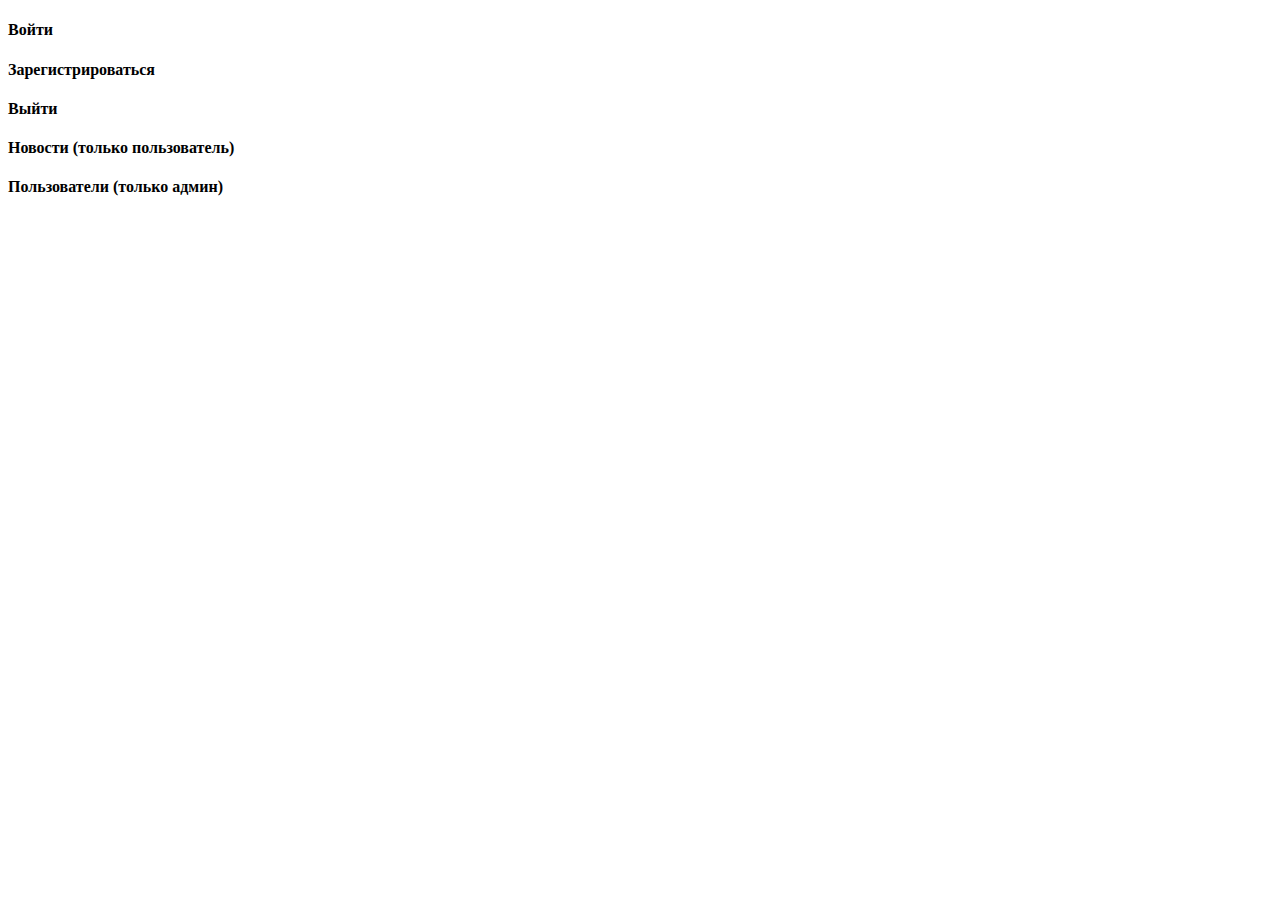
<file: src/main/Resources/Templates/index.html>
<!DOCTYPE HTML>
<html xmlns:th="http://www.thymeleaf.org" xmlns:sec="http://www.w3.org/1999/xhtml">
<head>
    <title>Главная</title>
    <meta http-equiv="Content-Type" content="text/html; charset=UTF-8"/>
    <link rel="stylesheet" type="text/css" th:href="@{/resources/css/style.css}">
</head>
<body>
<div>
    <h3 th:text="${#httpServletRequest.remoteUser}"></h3>
    <div sec:authorize="!isAuthenticated()">
        <h4><a th:href="@{/login}">Войти</a></h4>
        <h4><a th:href="@{/registration}">Зарегистрироваться</a></h4>
    </div>
    <div sec:authorize="isAuthenticated()">
        <h4><a th:href="@{/logout}">Выйти</a></h4>
    </div>
    <h4><a th:href="@{/home}">Новости (только пользователь)</a></h4>
    <h4><a th:href="@{/admin/users}">Пользователи (только админ)</a></h4>
</div>
</body>
</html>
</file>
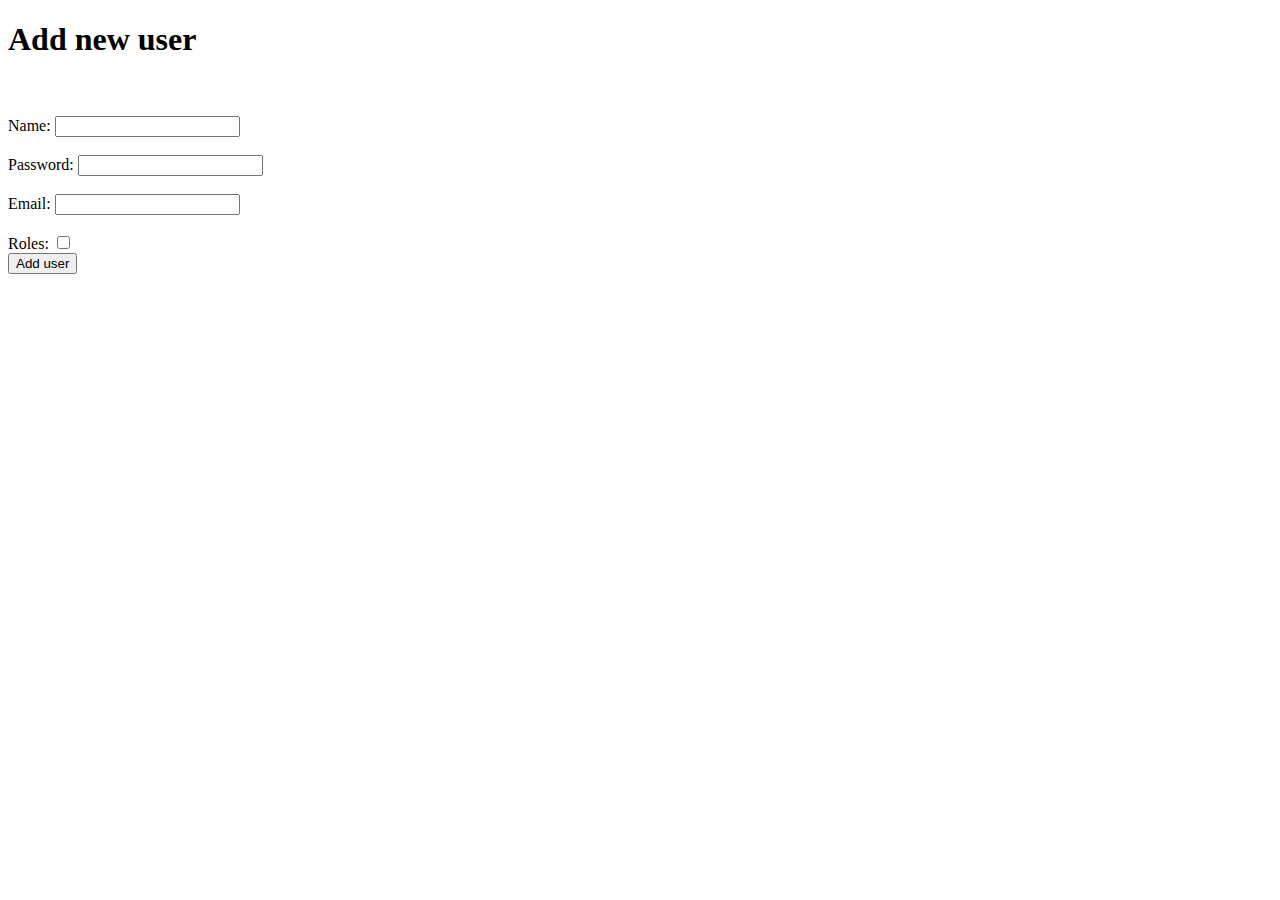
<file: src/main/resources/templates/add-user.html>
<!DOCTYPE html>
<html xmlns="http://www.w3.org/1999/xhtml" xmlns:th="http://www.thymeleaf.org">

<body>
<h1>Add new user</h1>
<br><br>
<form th:method="POST" th:action="@{/admin/addUser}" th:object="${user}">
  <input type="hidden" th:field="*{id}">
  <label for="username">Name:</label>
  <input type="text" th:field="*{username}" id="username">
  <br><br>
  <label for="password">Password:</label>
  <input type="text" th:field="*{password}" id="password">
  <br><br>
  <label for="email">Email:</label>
  <input type="text" th:field="*{email}" id="email">
  <br><br>
  <label>Roles:
    <input type="checkbox" name="roles"
           th:each="role : ${allRoles}"
           th:text="${role.name}"
           th:value="${role.id}"
           th:field="*{roles}"
    />
  </label>
  <br>
  <input type="submit" value="Add user"/>
</form>

</body>
</html>
</file>
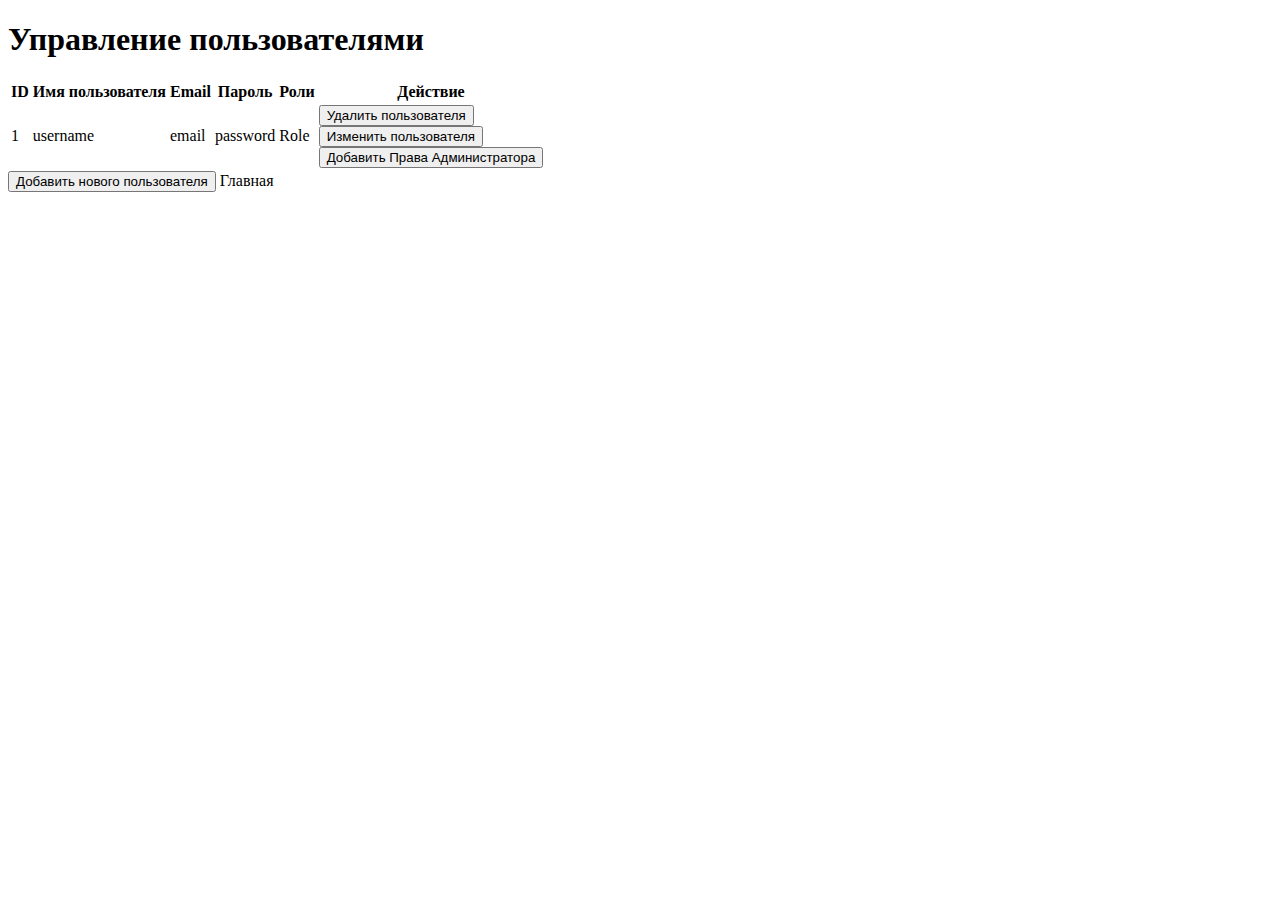
<file: src/main/Resources/Templates/admin.html>
<!DOCTYPE html>
<html xmlns:th="http://www.thymeleaf.org">
<head>
  <meta charset="utf-8">
  <title>Управление пользователями</title>
  <link rel="stylesheet" th:href="@{${contextPath}/resources/css/style.css}" type="text/css"/>
</head>
<body>
<div>
  <h1>Управление пользователями</h1>
  <table>
    <thead>
    <tr>
      <th>ID</th>
      <th>Имя пользователя</th>
      <th>Email</th>
      <th>Пароль</th>
      <th>Роли</th>
      <th>Действие</th>
    </tr>
    </thead>
    <tbody>
    <tr th:each="user : ${allUsers}">
      <td th:text="${user.id}">1</td>
      <td th:text="${user.username}">username</td>
      <td th:text="${user.email}">email</td>
      <td th:text="${user.password}">password</td>
      <td>
        <span th:each="role : ${user.roles}" th:text="${role.name} + '; '">Role</span>
      </td>
      <td>
        <form th:action="@{/admin/users}" method="post">
          <input type="hidden" name="userId" th:value="${user.id}"/>
          <input type="hidden" name="action" value="delete"/>
          <button type="submit">Удалить пользователя</button>
        </form>
        <form th:action="@{/updateUser}" method="get">
          <input type="hidden" name="userId" th:value="${user.id}"/>
          <button type="submit">Изменить пользователя</button>
        </form>
        <form th:action="@{/admin/assignAdminRole}" method="post">
          <input type="hidden" name="userId" th:value="${user.id}"/>
          <button type="submit">Добавить Права Администратора</button>
        </form>
      </td>
    </tr>
    </tbody>
  </table>
  <a th:href="@{/admin/users/new}">
    <button type="button">Добавить нового пользователя</button>
  </a>
  <a th:href="@{/}">Главная</a>
</div>
</body>
</html>
</file>
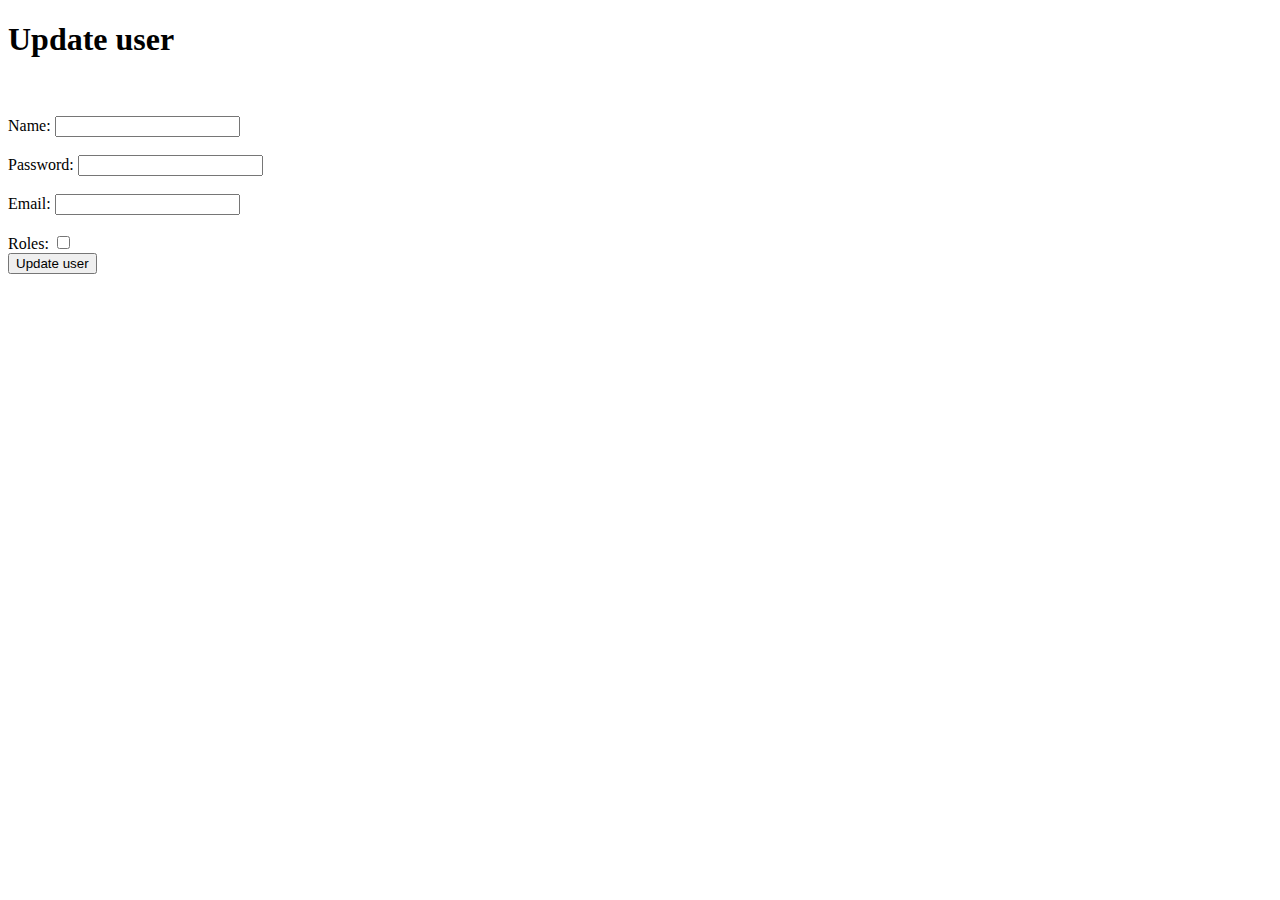
<file: src/main/resources/templates/edit-user.html>
<!DOCTYPE html>
<html xmlns="http://www.w3.org/1999/xhtml" xmlns:th="http://www.thymeleaf.org">
<head>
  <meta charset="UTF-8">
  <title>Update User</title>
</head>
<body>
<h1>Update user</h1>
<br><br>
<form th:action="@{/admin/update/{id}(id=${user.id})}" method="post" th:object="${user}">
  <input type="hidden" name="_method" value="patch">

  <label for="username">Name:</label>
  <input type="text" th:value="*{username}" id="username" name="username">
  <br><br>

  <label for="password">Password:</label>
  <input type="text" th:value="*{password}" id="password" name="password">
  <br><br>

  <label for="email">Email:</label>
  <input type="text" th:value="*{email}" id="email" name="email">
  <br><br>

  <label>Roles:
    <input type="checkbox" name="roles"
           th:each="role : ${allRoles}"
           th:text="${role.name}"
           th:value="${role.id}"
           th:field="*{roles}"
    />
  </label>
  <br>

  <input type="submit" value="Update user"/>
</form>

</body>
</html>
</file>
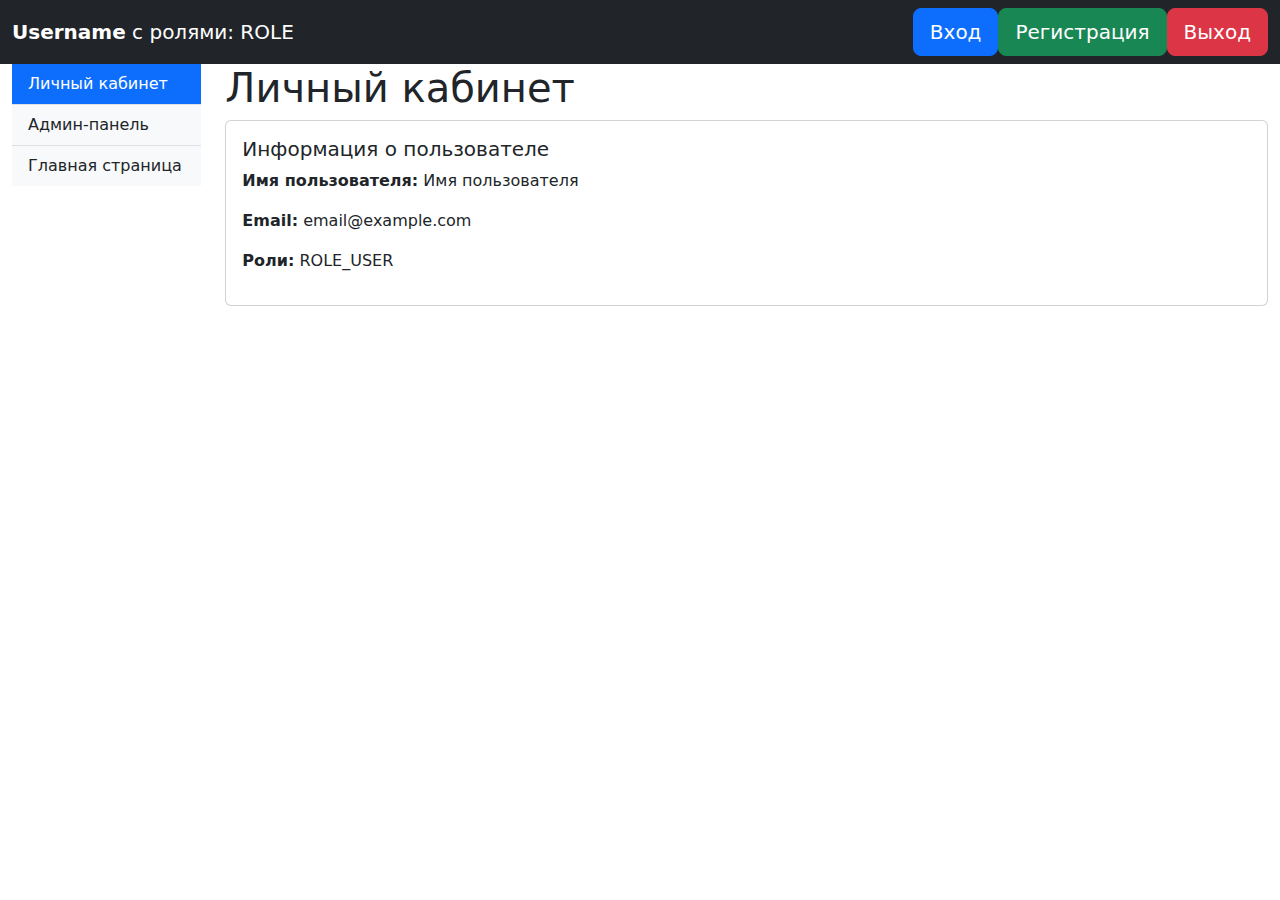
<file: src/main/resources/templates/home.html>
<!DOCTYPE html>
<html lang="en" xmlns:th="http://www.thymeleaf.org"
      xmlns:sec="http://www.thymeleaf.org/extras/spring-security">
<head>
    <meta charset="UTF-8">
    <title>Личный кабинет</title>
    <link href="https://cdn.jsdelivr.net/npm/bootstrap@5.3.0/dist/css/bootstrap.min.css" rel="stylesheet">
</head>
<body>

<!-- Панель навигации -->
<nav class="navbar navbar-expand-lg navbar-dark bg-dark">
    <div class="container-fluid">
        <div class="navbar-brand">
      <span sec:authorize="isAuthenticated()">
        <span th:text="${#authentication.name}" style="font-weight: bold">Username</span>
        <span> с ролями: </span>
        <span th:each="role : ${#authentication.authorities}" th:text="${role.getAuthority()}">ROLE</span>
      </span>
        </div>
        <div class="collapse navbar-collapse" id="navbarNav">
            <ul class="navbar-nav ms-auto">
                <li class="nav-item" sec:authorize="!isAuthenticated()">
                    <a class="btn btn-primary me-0 btn-lg" th:href="@{/login}">Вход</a>
                </li>
                <li class="nav-item" sec:authorize="!isAuthenticated()">
                    <a class="btn btn-success btn-lg" th:href="@{/registration}">Регистрация</a>
                </li>
                <li class="nav-item" sec:authorize="isAuthenticated()">
                    <form th:action="@{/logout}" method="post">
                        <button type="submit" class="btn btn-danger btn-lg">Выход</button>
                    </form>
                </li>
            </ul>
        </div>
    </div>
</nav>

<!-- Основной контейнер -->
<div class="container-fluid">
    <div class="row no-gutters">
        <div class="col-md-2" id="sidebar-wrapper">
            <div class="list-group list-group-flush">
                <div class="list-group-item bg-primary text-white">Личный кабинет</div>
                <a href="/admin/users" sec:authorize="hasRole('ROLE_ADMIN')" class="list-group-item list-group-item-action bg-light">Админ-панель</a>
                <a href="/" class="list-group-item list-group-item-action bg-light">Главная страница</a>
            </div>
        </div>
        <div class="col-md-10">
            <h1>Личный кабинет</h1>
            <div class="card">
                <div class="card-body">
                    <h5 class="card-title">Информация о пользователе</h5>
                    <p><strong>Имя пользователя:</strong> <span th:text="${user.username}">Имя пользователя</span></p>
                    <p><strong>Email:</strong> <span th:text="${user.email}">email@example.com</span></p>
                    <p><strong>Роли:</strong>
                        <span th:each="role : ${user.roles}" th:text="${role.name} + '; '">ROLE_USER</span>
                    </p>
                </div>
            </div>
        </div>
    </div>
</div>

<script src="https://cdn.jsdelivr.net/npm/@popperjs/core@2.11.6/dist/umd/popper.min.js"></script>
<script src="https://cdn.jsdelivr.net/npm/bootstrap@5.3.0/dist/js/bootstrap.min.js"></script>
</body>
</html>
</file>
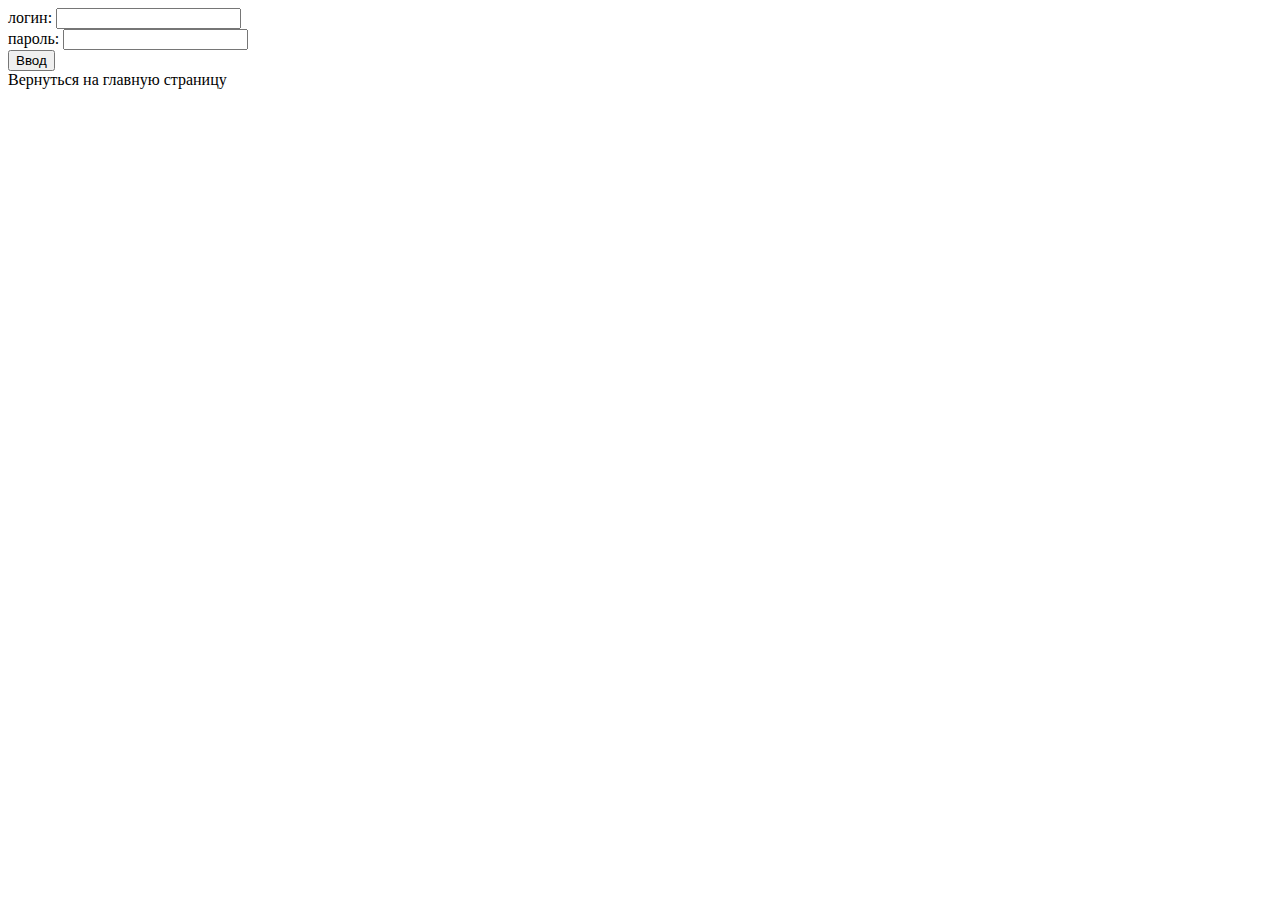
<file: src/main/Resources/Templates/login.html>
<!DOCTYPE html>
<html xmlns:th="http://www.thymeleaf.org"
      xmlns:sec="http://www.thymeleaf.org/extras/spring-security">
<head>
    <title>Login</title>
</head>
<body>
<form th:action="@{/login}" method="post">
    <div>
        <label>логин:</label>
        <input type="text" name="username"/>
    </div>
    <div>
        <label>пароль:</label>
        <input type="password" name="password"/>
    </div>
    <div>
        <button type="submit">Ввод</button>
    </div>
</form>
<div sec:authorize="isAuthenticated()">
    <a th:href="@{/}">Вернуться на главную страницу</a>
</div>
</body>
</html>
</file>
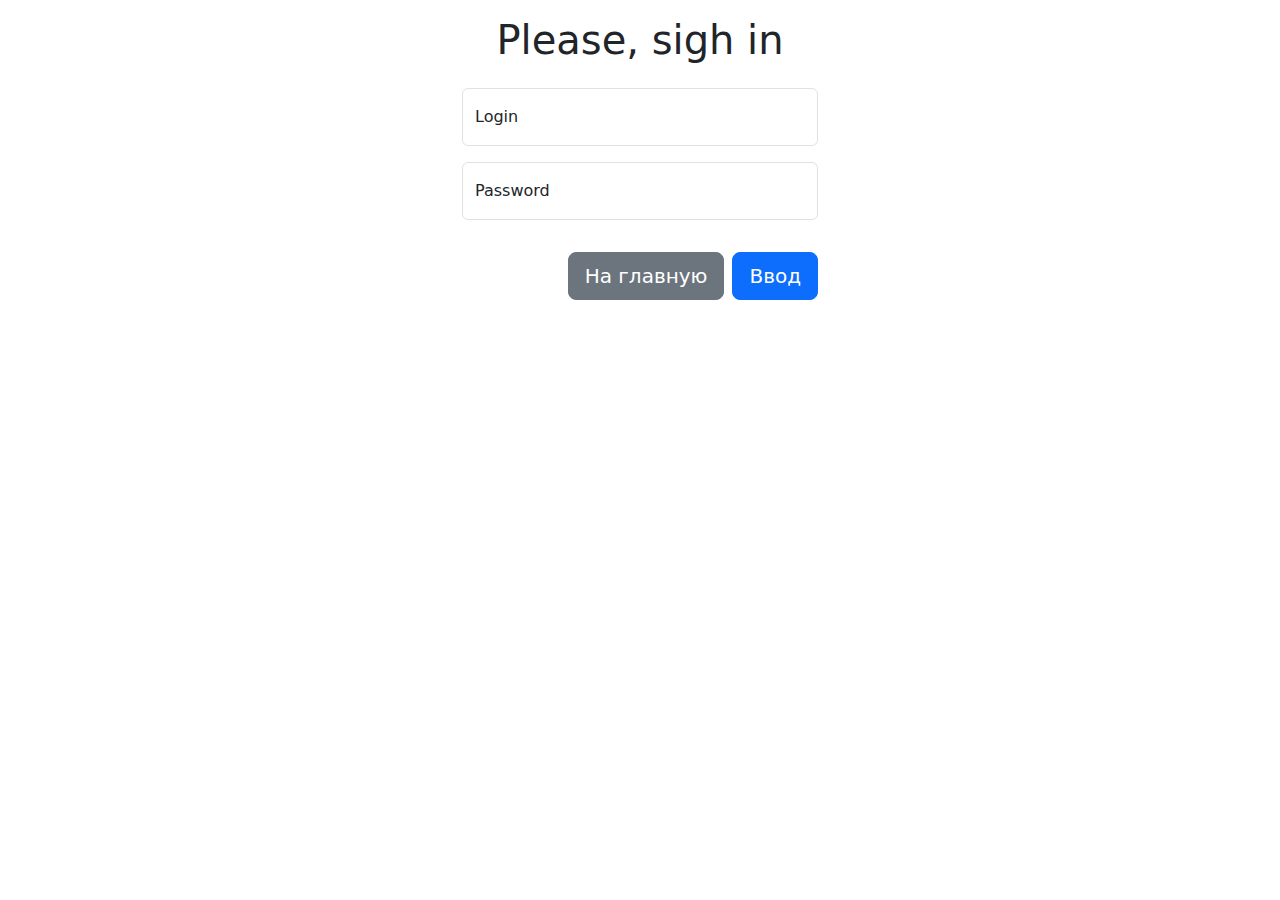
<file: src/main/resources/templates/login.html>
<!DOCTYPE html>
<html lang="en" xmlns:th="http://www.thymeleaf.org"
      xmlns:sec="http://www.thymeleaf.org/extras/spring-security">
<head>
  <meta charset="UTF-8">
  <meta name="viewport" content="width=device-width, initial-scale=1.0">
  <title>Thymeleaf Security Example</title>
  <link href="https://cdn.jsdelivr.net/npm/bootstrap@5.3.0/dist/css/bootstrap.min.css" rel="stylesheet">
</head>

<body class="d-flex justify-content-center align-items-start vh-100">
<div class="container mt-3">
  <div class="row justify-content-center">
    <div class="col-md-4 text-center">
      <h1 class="mb-4">Please, sigh in</h1>
      <form th:action="@{/login}" method="post">
        <div class="form-floating mb-3">
          <input type="text" name="username" class="form-control" id="floatingInput" placeholder="login.example">
          <label for="floatingInput">Login</label>
        </div>
        <div class="form-floating mb-3">
          <input type="password"  name="password" class="form-control" id="floatingPassword" placeholder="Password">
          <label for="floatingPassword">Password</label>
        </div>
        <div class="d-flex justify-content-end gap-2">
          <a th:href="@{/}" class="btn btn-secondary btn-lg mt-3">На главную</a>
          <button type="submit" class="btn btn-primary btn-lg mt-3">Ввод</button>
        </div>
      </form>
    </div>
  </div>
</div>
</body>
</html>
</file>
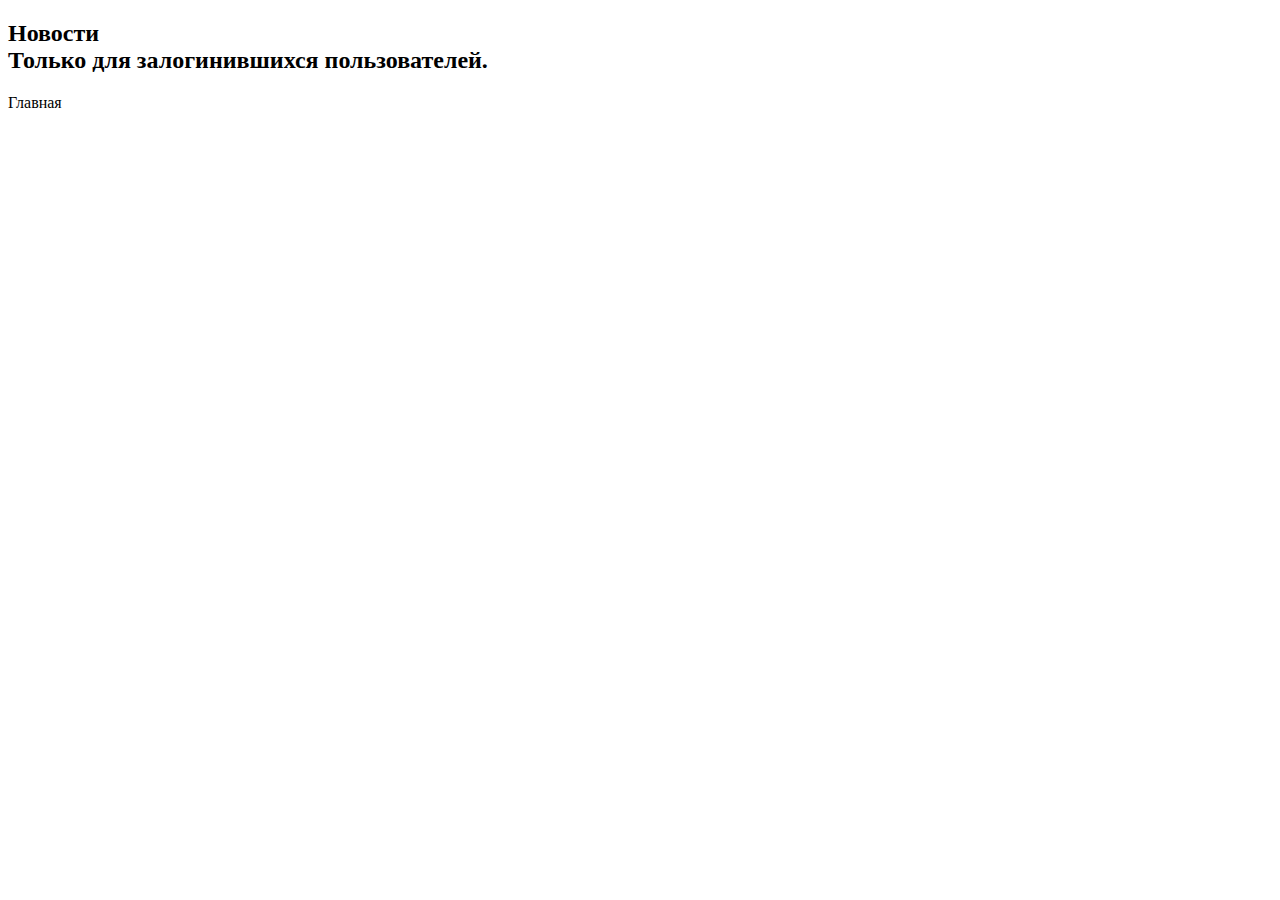
<file: src/main/resources/templates/news.html>
<!DOCTYPE html>
<html xmlns:th="http://www.thymeleaf.org">
<head>
    <meta charset="utf-8">
    <title>Новости</title>
</head>
<body>
<div>
    <h2>Новости <br> Только для залогинившихся пользователей.</h2>
    <a th:href="@{/}">Главная</a>
</div>
</body>
</html>
</file>
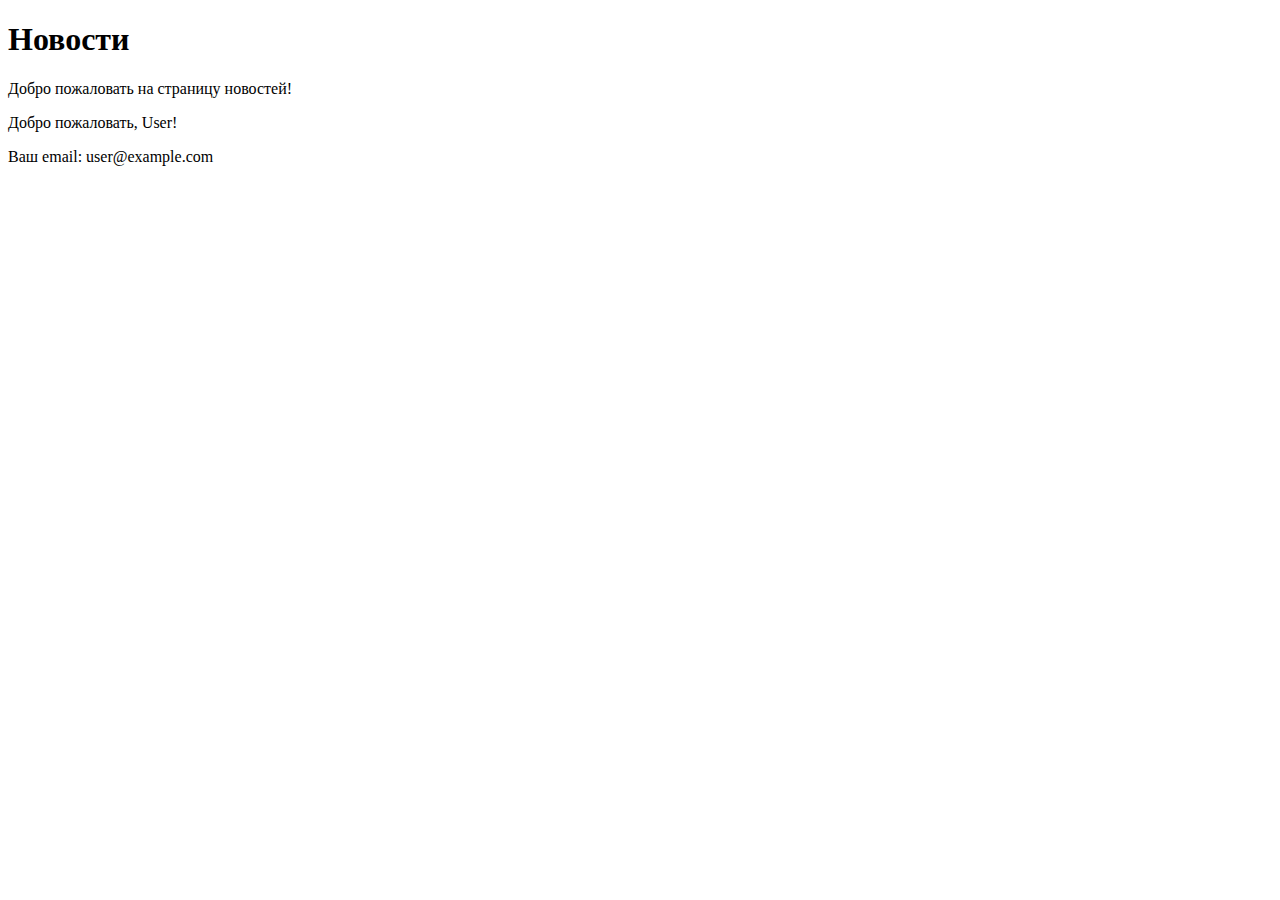
<file: src/main/Resources/Templates/news.html>
<!DOCTYPE html>
<html xmlns:th="http://www.thymeleaf.org" lang="en">
<head>
    <meta charset="UTF-8">
    <title>Новости</title>
</head>
<body>
<h1>Новости</h1>
<p>Добро пожаловать на страницу новостей!</p>

<!-- Добавим вывод данных текущего пользователя -->
<p th:if="${currentUser != null}">
    Добро пожаловать, <span th:text="${currentUser.username}">User</span>!
</p>
<p th:if="${currentUser != null}">
    Ваш email: <span th:text="${currentUser.email}">user@example.com</span>
</p>

</body>
</html>
</file>
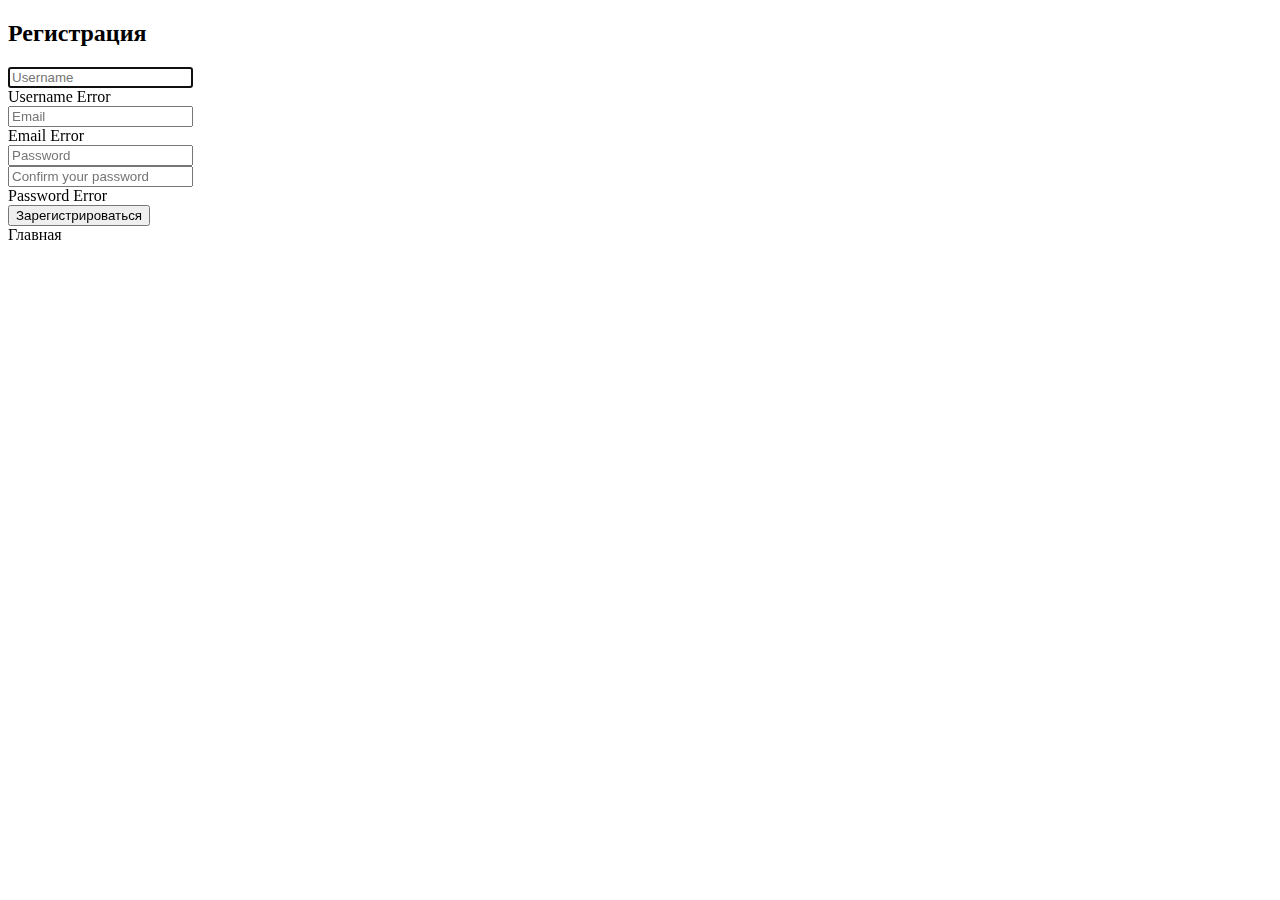
<file: src/main/Resources/Templates/registration.html>
<!DOCTYPE html>
<html xmlns:th="http://www.thymeleaf.org">
<head>
    <meta charset="utf-8">
    <title>Регистрация</title>
</head>
<body>
<div>
    <form th:action="@{/registration}" th:object="${userForm}" method="post">
        <h2>Регистрация</h2>
        <div>
            <input type="text" th:field="*{username}" placeholder="Username" autofocus="true"/>
            <div th:if="${#fields.hasErrors('username')}" th:errors="*{username}">Username Error</div>
            <div th:text="${usernameError}"></div>
        </div>
        <div>
            <input type="email" th:field="*{email}" placeholder="Email"/>
            <div th:if="${#fields.hasErrors('email')}" th:errors="*{email}">Email Error</div>
        </div>
        <div>
            <input type="password" th:field="*{password}" placeholder="Password"/>
        </div>
        <div>
            <input type="password" th:field="*{passwordConfirmation}" placeholder="Confirm your password"/>
            <div th:if="${#fields.hasErrors('password')}" th:errors="*{password}">Password Error</div>
            <div th:text="${passwordError}"></div>
        </div>
        <button type="submit">Зарегистрироваться</button>
    </form>
    <a th:href="@{/}">Главная</a>
</div>
</body>
</html>
</file>
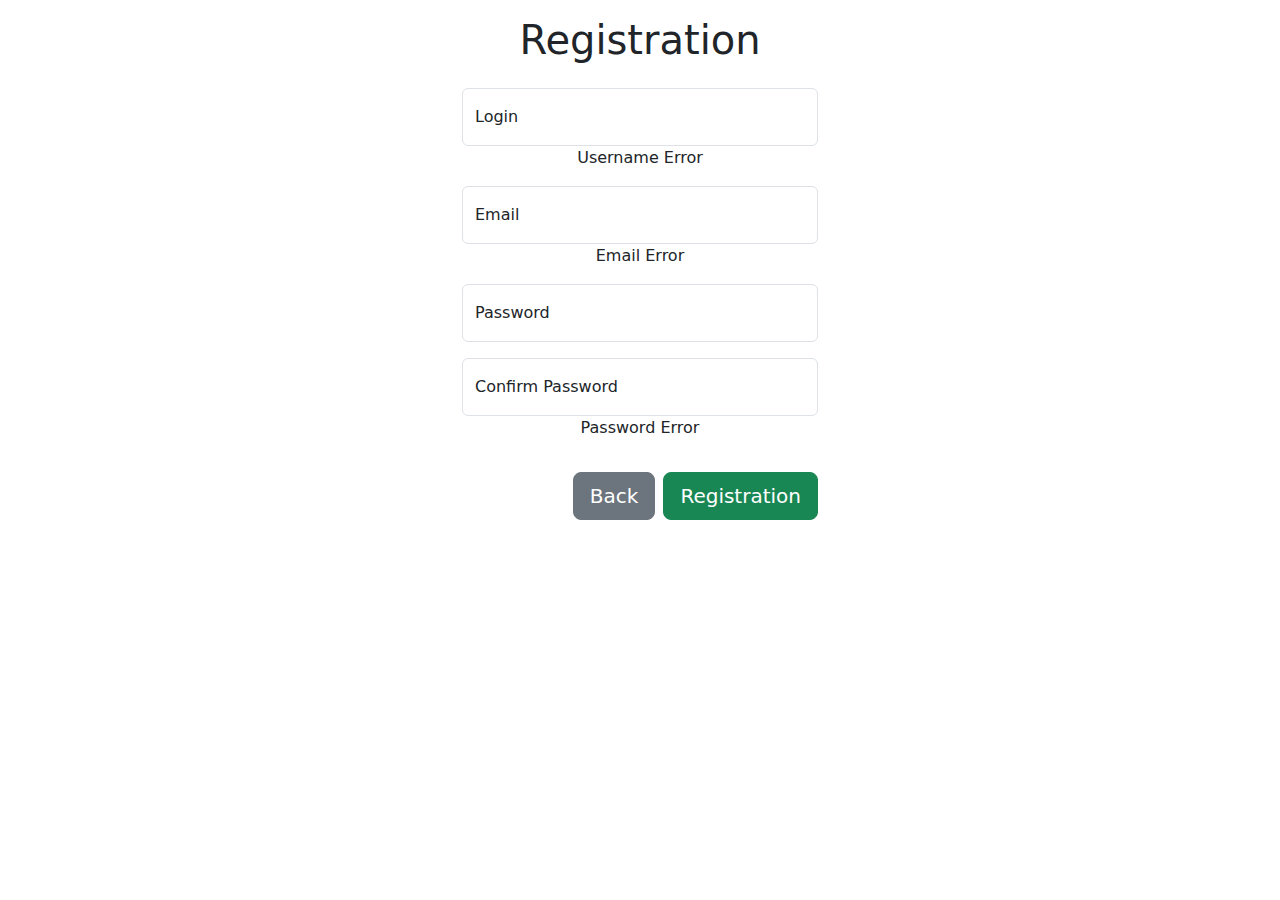
<file: src/main/resources/templates/registration.html>
<!DOCTYPE html>
<html lang="en" xmlns:th="http://www.thymeleaf.org"
      xmlns:sec="http://www.thymeleaf.org/extras/spring-security">
<head>
    <meta charset="UTF-8">
    <meta name="viewport" content="width=device-width, initial-scale=1.0">
    <title>Thymeleaf Security Example</title>
    <link href="https://cdn.jsdelivr.net/npm/bootstrap@5.3.0/dist/css/bootstrap.min.css" rel="stylesheet">
</head>
<body class="d-flex justify-content-center align-items-start vh-100">
<div class="container mt-3">
    <div class="row justify-content-center">
        <div class="col-md-4 text-center">
            <h1 class="mb-4">Registration</h1>
            <form th:action="@{/registration}" th:object="${userForm}" method="post">

                <div class="form-floating mb-3">
                    <input type="text" th:field="*{username}" class="form-control" id="floatingInput" placeholder="Username"/>
                    <label for="floatingInput">Login</label>
                    <div th:if="${#fields.hasErrors('username')}" th:errors="*{username}">Username Error</div>
                    <div th:text="${usernameError}"></div>
                </div>

                <div class="form-floating mb-3">
                    <input type="email" th:field="*{email}" class="form-control" id="emailInput" placeholder="Email"/>
                    <label for="emailInput">Email</label>
                    <div th:if="${#fields.hasErrors('email')}" th:errors="*{email}">Email Error</div>
                </div>

                <div class="form-floating mb-3">
                    <input type="password" th:field="*{password}" class="form-control" id="floatingPassword" placeholder="Password"/>
                    <label for="floatingPassword">Password</label>
                </div>

                <div class="form-floating mb-3">
                    <input type="password" th:field="*{passwordConfirmation}" class="form-control" id="floatingPasswordConf" placeholder="Confirm your password"/>
                    <label for="floatingPasswordConf">Confirm Password</label>
                    <div th:if="${#fields.hasErrors('password')}" th:errors="*{password}">Password Error</div>
                    <div th:text="${passwordError}"></div>
                </div>

                <div class="d-flex justify-content-end gap-2">
                    <a th:href="@{/}" class="btn btn-secondary btn-lg mt-3">Back</a>
                    <button type="submit" class="btn btn-success btn-lg mt-3">Registration</button>
                </div>
            </form>
        </div>
    </div>
</div>
</body>
</html>
</file>
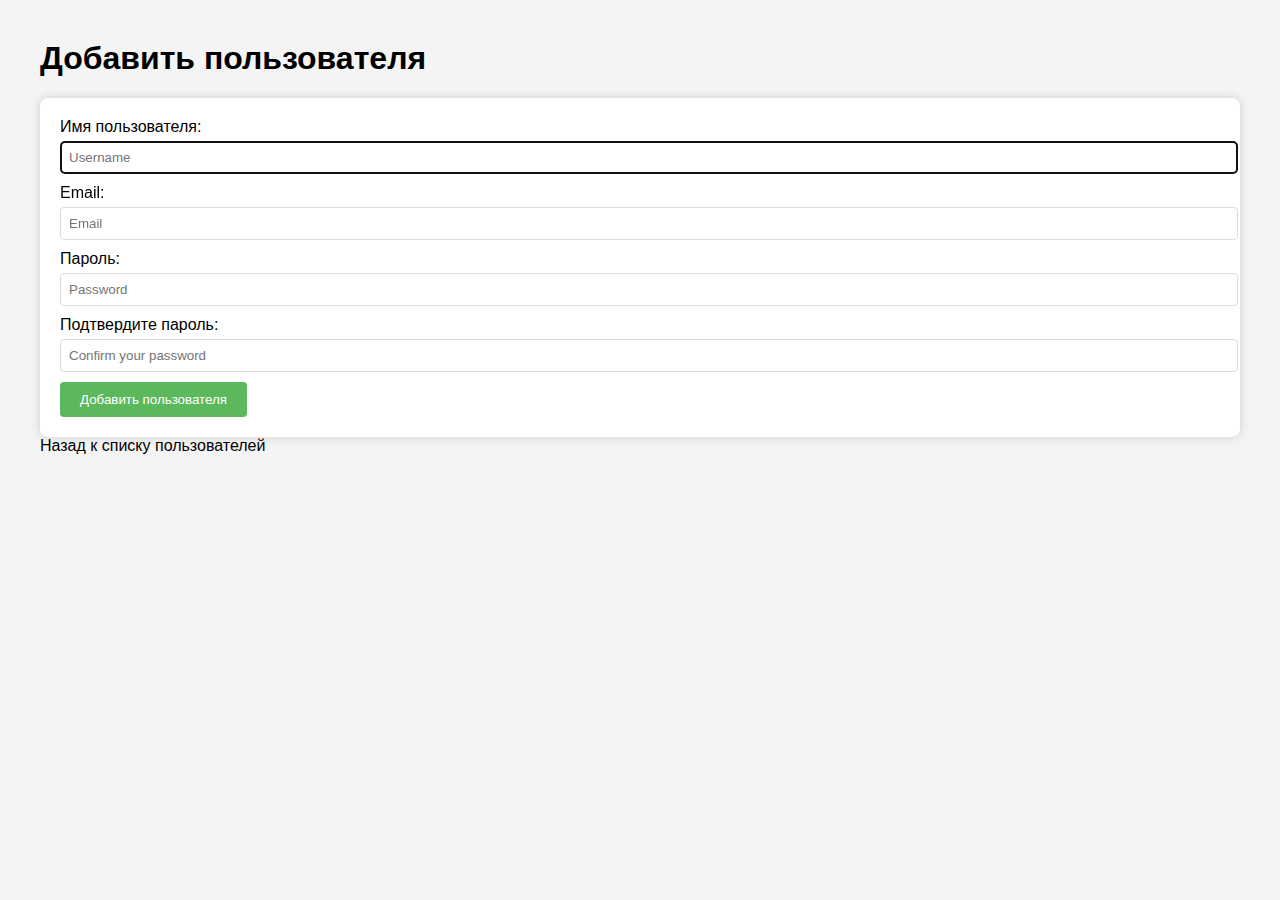
<file: src/main/resources/templates/user-form.html>
<!DOCTYPE html>
<html xmlns:th="http://www.thymeleaf.org" lang="en">
<head>
    <meta charset="UTF-8">
    <title>Добавить пользователя</title>
    <style>
        body {
            font-family: Arial, sans-serif;
            background-color: #f4f4f4;
            margin: 40px;
        }
        form {
            background: white;
            padding: 20px;
            border-radius: 8px;
            box-shadow: 0 0 10px #ccc;
        }
        div {
            margin-bottom: 10px;
        }
        label {
            display: block;
            margin-bottom: 5px;
        }
        input[type="text"], input[type="email"], input[type="password"] {
            width: 100%;
            padding: 8px;
            border: 1px solid #ddd;
            border-radius: 4px;
        }
        button {
            background-color: #5cb85c;
            color: white;
            border: none;
            padding: 10px 20px;
            border-radius: 4px;
            cursor: pointer;
        }
        button:hover {
            background-color: #4cae4c;
        }
    </style>
</head>
<body>
<h1>Добавить пользователя</h1>

<form th:action="@{/users}" th:object="${user}" method="post">
    <div>
        <label for="username">Имя пользователя:</label>
        <input type="text" th:field="*{username}" id="username" placeholder="Username" autofocus="true"/>
    </div>
    <div>
        <label for="email">Email:</label>
        <input type="email" th:field="*{email}" id="email" placeholder="Email"/>
    </div>
    <div>
        <label for="password">Пароль:</label>
        <input type="password" th:field="*{password}" id="password" placeholder="Password"/>
    </div>
    <div>
        <label for="passwordConfirmation">Подтвердите пароль:</label>
        <input type="password" th:field="*{passwordConfirmation}" id="passwordConfirmation" placeholder="Confirm your password"/>
    </div>
    <button type="submit">Добавить пользователя</button>
</form>

<a th:href="@{/admin}">Назад к списку пользователей</a>

</body>
</html>
</file>
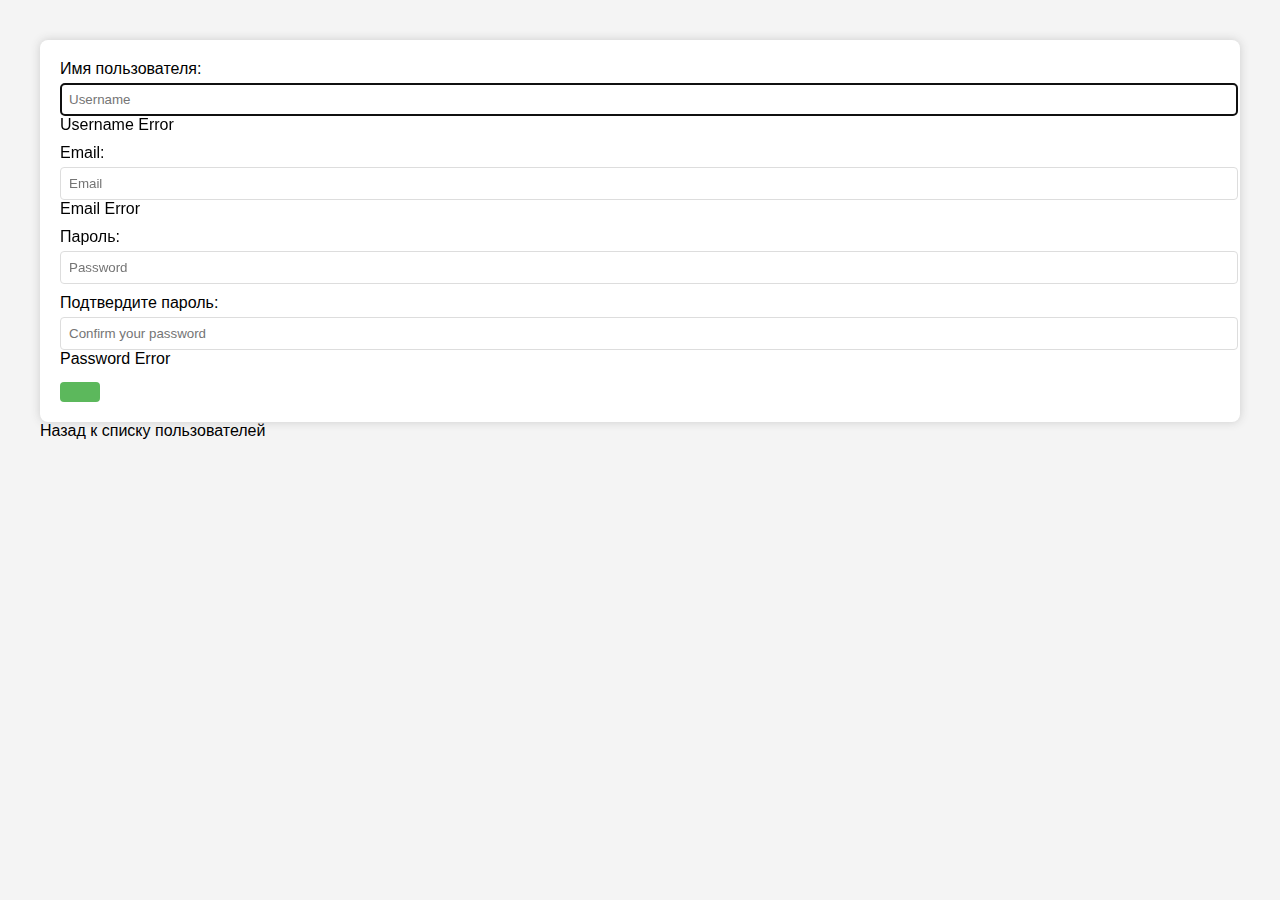
<file: src/main/Resources/Templates/user-form.html>
<!DOCTYPE html>
<html xmlns:th="http://www.thymeleaf.org" lang="en">
<head>
    <meta charset="UTF-8">
    <title>Добавить пользователя</title>
    <style>
        body {
            font-family: Arial, sans-serif;
            background-color: #f4f4f4;
            margin: 40px;
        }
        form {
            background: white;
            padding: 20px;
            border-radius: 8px;
            box-shadow: 0 0 10px #ccc;
        }
        div {
            margin-bottom: 10px;
        }
        label {
            display: block;
            margin-bottom: 5px;
        }
        input[type="text"], input[type="email"], input[type="password"] {
            width: 100%;
            padding: 8px;
            border: 1px solid #ddd;
            border-radius: 4px;
        }
        button {
            background-color: #5cb85c;
            color: white;
            border: none;
            padding: 10px 20px;
            border-radius: 4px;
            cursor: pointer;
        }
        button:hover {
            background-color: #4cae4c;
        }
    </style>
</head>
<body>
<h1 th:text="${user.id == null ? 'Добавить пользователя' : 'Обновить пользователя'}"></h1>

<form th:action="@{/users}" th:object="${user}" method="post">
    <input type="hidden" th:field="*{id}"/>
    <div>
        <label for="username">Имя пользователя:</label>
        <input type="text" th:field="*{username}" id="username" placeholder="Username" autofocus="true"/>
        <div th:if="${#fields.hasErrors('username')}" th:errors="*{username}">Username Error</div>
        <div th:text="${usernameError}"></div>
    </div>
    <div>
        <label for="email">Email:</label>
        <input type="email" th:field="*{email}" id="email" placeholder="Email"/>
        <div th:if="${#fields.hasErrors('email')}" th:errors="*{email}">Email Error</div>
    </div>
    <div>
        <label for="password">Пароль:</label>
        <input type="password" name="password" id="password" placeholder="Password"/>
    </div>
    <div>
        <label for="passwordConfirmation">Подтвердите пароль:</label>
        <input type="password" name="passwordConfirmation" id="passwordConfirmation" placeholder="Confirm your password"/>
        <div th:if="${#fields.hasErrors('password')}" th:errors="*{password}">Password Error</div>
        <div th:text="${passwordError}"></div>
    </div>
    <button type="submit" th:text="${user.id == null ? 'Добавить пользователя' : 'Обновить пользователя'}"></button>
</form>

<a th:href="@{/admin}">Назад к списку пользователей</a>

</body>
</html>
</file>
